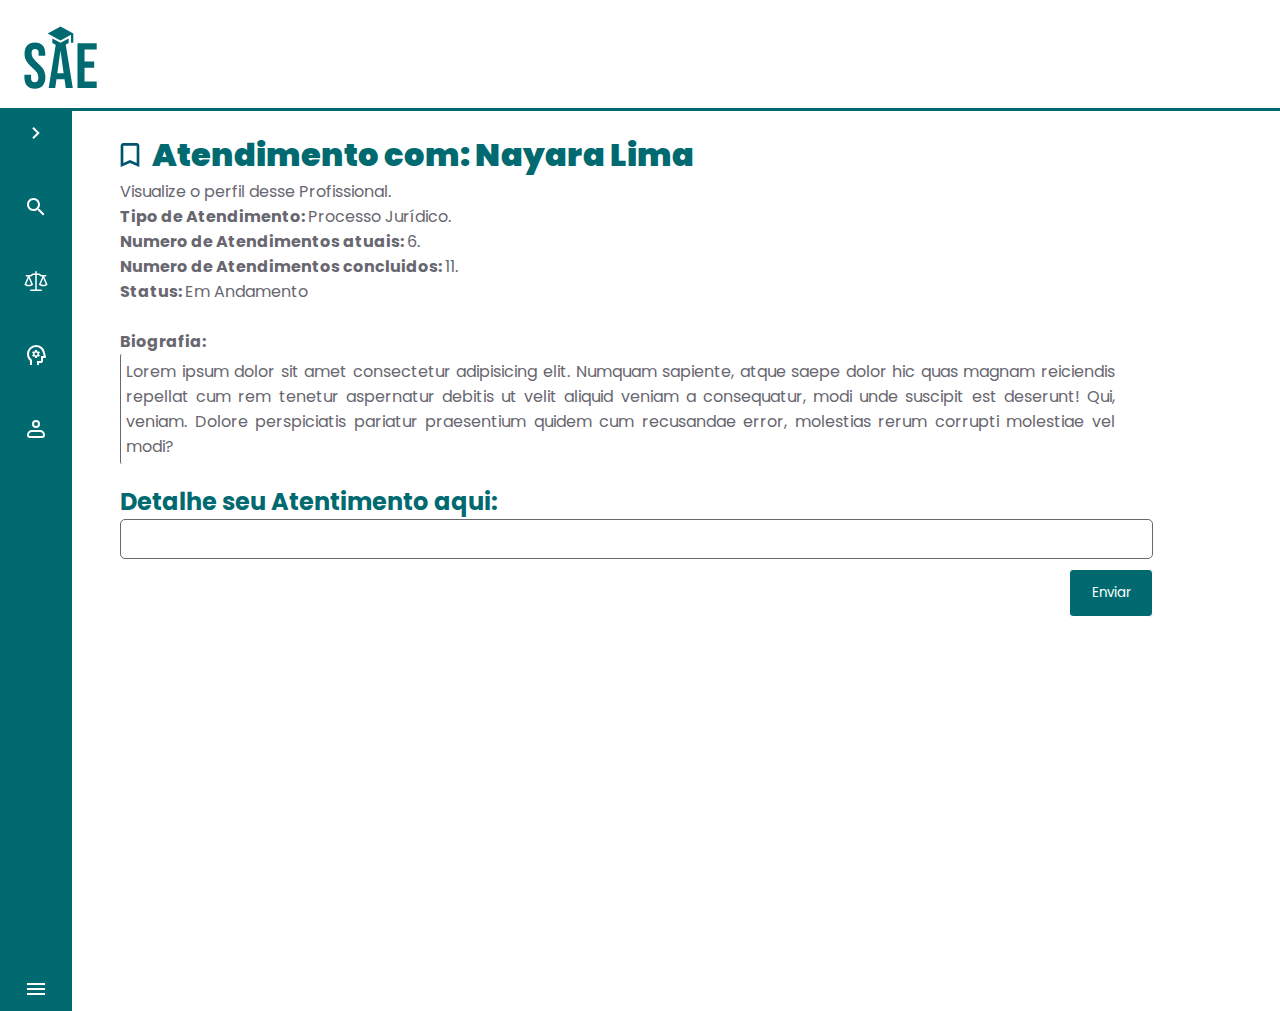
<file: detalhamento/index.html>
<!DOCTYPE html>
<html lang="en">
  <head>
    <meta charset="UTF-8" />
    <meta http-equiv="X-UA-Compatible" content="IE=edge" />
    <meta name="viewport" content="width=device-width, initial-scale=1.0" />
    <title>atendimento</title>
    <link rel="stylesheet" href="style.css" />
    <link rel="shortcut icon" href="/svg/icon.ico" type="image/x-icon" />
  </head>

  <body>
    <header>
      <div class="conteudo-head">
        <div class="logo"><img src="../svg/logo.svg" alt="img-logo" /></div>
      </div>
    </header>
    <main>
      <aside class="barra-lateral">
        <img
          src="../svg/aside/setaBarraLatera.svg"
          alt="setalareal"
          class="botaoSideBar"
        />
        <a href="../home/index.html"
          ><img
            src="../svg/aside/lupaBranca.svg"
            alt="pesquisalateral"
            class="botaoSideBar"
        /></a>
        <a href="../home-direito/index.html"
          ><img src="../svg/aside/low.svg" alt="balanca" class="botaoSideBar"
        /></a>
        <a href="../home-psico/index.html"
          ><img
            src="../svg/aside/psychology.svg"
            alt="cabecapisco"
            class="botaoSideBar"
        /></a>
        <a href="../profile/index.html"
          ><img
            src="../svg/aside/profile.svg"
            alt="profile"
            class="botaoSideBar"
        /></a>
        <img
          src="../svg/aside/tresRiscosBranco.svg"
          alt="tresRiscos"
          class="botaoSideBar"
          id="teste"
        />
      </aside>
      <div class="conteudo-meio">
        <div class="titulo">
          <img src="../svg/papelAzul.svg" alt="" class="papelzinho" />
          <h1 class="atendimento"><b>Atendimento com: Nayara Lima</b></h1>
        </div>
        <div class="subtitulo">Visualize o perfil desse Profissional.</div>
        <div class="descricao">
          <div class="tipo">
            <p><b>Tipo de Atendimento: </b>Processo Jurídico.</p>
          </div>
          <div class="num-atendimento">
            <p><b>Numero de Atendimentos atuais: </b>6.</p>
          </div>
          <div class="num-atendimento">
            <p><b>Numero de Atendimentos concluidos: </b>11.</p>
          </div>
          <div class="status">
            <p><b>Status: </b>Em Andamento</p>
          </div>
          <br />
          <b>Biografia:</b>
          <div class="bio">
            <p align="justify">
              Lorem ipsum dolor sit amet consectetur adipisicing elit. Numquam
              sapiente, atque saepe dolor hic quas magnam reiciendis repellat
              cum rem tenetur aspernatur debitis ut velit aliquid veniam a
              consequatur, modi unde suscipit est deserunt! Qui, veniam. Dolore
              perspiciatis pariatur praesentium quidem cum recusandae error,
              molestias rerum corrupti molestiae vel modi?
            </p>
          </div>
        </div>
        <div class="corpo">
          <div class="atendimento">
            <h2>Detalhe seu Atentimento aqui:</h2>
          </div>
          <textarea class="entrada"></textarea>
          <button class="botao">Enviar</button>
        </div>
      </div>
    </main>
  </body>
</html>
</file>
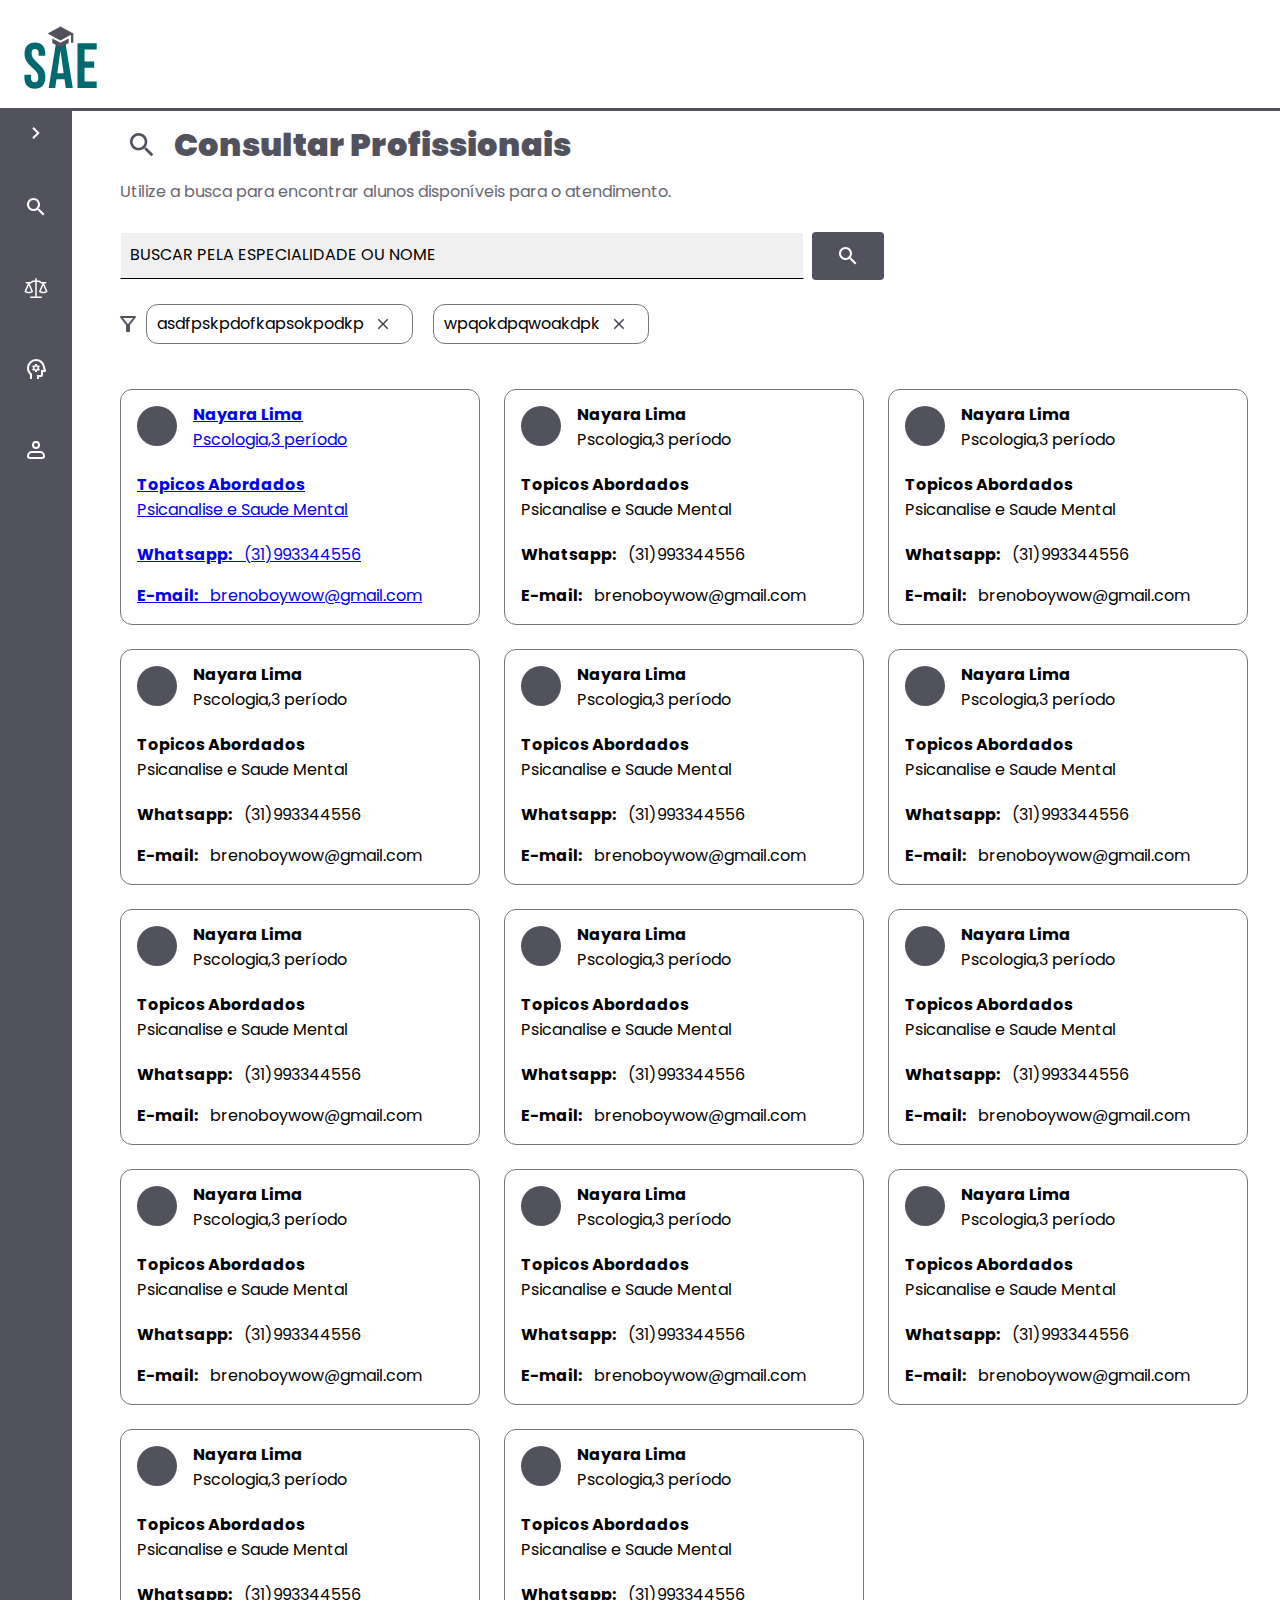
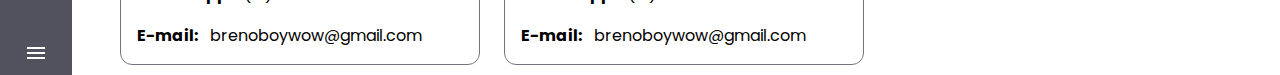
<file: home-direito/index.html>
<!DOCTYPE html>
<html lang="en">

<head>
  <meta charset="UTF-8" />
  <meta http-equiv="X-UA-Compatible" content="IE=edge" />
  <meta name="viewport" content="width=device-width, initial-scale=1.0" />
  <title>Direito</title>
  <link rel="stylesheet" href="style.css" />
  <link rel="shortcut icon" href="/svg/icon.ico" type="image/x-icon" />
</head>
<body>
  <header>
    <div class="conteudo-head">
      <div class="logo"><img src="/svg/logoPreta.svg" alt="img-logo" /></div>
    </div>
  </header>

  <main>
    <aside class="barra-lateral">
      <img
        src="../svg/aside/setaBarraLatera.svg"
        alt="setalareal"
        class="botaoSideBar"
      />
      <a href="../home/index.html"
        ><img
          src="../svg/aside/lupaBranca.svg"
          alt="pesquisalateral"
          class="botaoSideBar"
      /></a>
      <a href="../home-direito/index.html"
        ><img src="../svg/aside/low.svg" alt="balanca" class="botaoSideBar"
      /></a>
      <a href="../home-psico/index.html"
        ><img
          src="../svg/aside/psychology.svg"
          alt="cabecapisco"
          class="botaoSideBar"
      /></a>
      <a href="../profile/index.html"
        ><img
          src="../svg/aside/profile.svg"
          alt="profile"
          class="botaoSideBar"
      /></a>
      <img
        src="../svg/aside/tresRiscosBranco.svg"
        alt="tresRiscos"
        class="botaoSideBar"
        id="teste"
      />
    </aside>

    <div class="conteudo-meio">
      <div class="box-title">
        <img src="/svg/lupaPreta.svg" alt="lupa" />
        <h1 class="titulo"><b>Consultar Profissionais</b></h1>
      </div>
      <p class="subtitulo">
        Utilize a busca para encontrar alunos disponíveis para o atendimento.
      </p>
      <div class="barra-pesq">
        <div class="inputBox">
          <input type="text" required="required" />
          <span>Buscar pela especialidade ou nome</span>
        </div>
        <div class="botao"><img src="/svg/lupaBranca.svg" alt="" /></div>
      </div>

      <div class="filtro">
        <img src="../svg/aside/filtroPreto.svg" alt="filtro" />
        <div class="bataoFiltro">
          <p>asdfpskpdofkapsokpodkp</p>
          <div class="bntExcluir">
            <img src="../svg/excluir.svg" alt="excluir" />
          </div>
        </div>

        <div class="bataoFiltro">
          <p>wpqokdpqwoakdpk</p>
          <div class="bntExcluir">
            <img src="../svg/excluir.svg" alt="excluir" />
          </div>
        </div>
      </div>
      <div class="tabela-consulta">
        <a href="../detalhamento/index.html">
          <div class="consulta">
            <div class="linha1">
              <div class="circle"></div>
              <div class="campo-atendente">
                <div class="nomeAtendente"><b>Nayara Lima</b></div>
                <div class="descAtendente">Pscologia,3 período</div>
              </div>
            </div>
  
            <div class="linha2">
              <div class="campo-informacoes">
                <div class="info1"><b>Topicos Abordados</b></div>
                <div class="info2">Psicanalise e Saude Mental</div>
              </div>
            </div>
            <div class="linha3">
              <div class="telefone">
                <b>Whatsapp:⠀</b>
                <p>(31)993344556</p>
              </div>
              <div class="email">
                <b>E-mail:⠀</b>
                <p>brenoboywow@gmail.com</p>
              </div>
            </div>
          </div>
        </a>
        
        <div class="consulta">
          <div class="linha1">
            <div class="circle"></div>
            <div class="campo-atendente">
              <div class="nomeAtendente"><b>Nayara Lima</b></div>
              <div class="descAtendente">Pscologia,3 período</div>
            </div>
          </div>

          <div class="linha2">
            <div class="campo-informacoes">
              <div class="info1"><b>Topicos Abordados</b></div>
              <div class="info2">Psicanalise e Saude Mental</div>
            </div>
          </div>
          <div class="linha3">
            <div class="telefone">
              <b>Whatsapp:⠀</b>
              <p>(31)993344556</p>
            </div>
            <div class="email">
              <b>E-mail:⠀</b>
              <p>brenoboywow@gmail.com</p>
            </div>
          </div>
        </div>
        <div class="consulta">
          <div class="linha1">
            <div class="circle"></div>
            <div class="campo-atendente">
              <div class="nomeAtendente"><b>Nayara Lima</b></div>
              <div class="descAtendente">Pscologia,3 período</div>
            </div>
          </div>

          <div class="linha2">
            <div class="campo-informacoes">
              <div class="info1"><b>Topicos Abordados</b></div>
              <div class="info2">Psicanalise e Saude Mental</div>
            </div>
          </div>
          <div class="linha3">
            <div class="telefone">
              <b>Whatsapp:⠀</b>
              <p>(31)993344556</p>
            </div>
            <div class="email">
              <b>E-mail:⠀</b>
              <p>brenoboywow@gmail.com</p>
            </div>
          </div>
        </div>
        <div class="consulta">
          <div class="linha1">
            <div class="circle"></div>
            <div class="campo-atendente">
              <div class="nomeAtendente"><b>Nayara Lima</b></div>
              <div class="descAtendente">Pscologia,3 período</div>
            </div>
          </div>

          <div class="linha2">
            <div class="campo-informacoes">
              <div class="info1"><b>Topicos Abordados</b></div>
              <div class="info2">Psicanalise e Saude Mental</div>
            </div>
          </div>
          <div class="linha3">
            <div class="telefone">
              <b>Whatsapp:⠀</b>
              <p>(31)993344556</p>
            </div>
            <div class="email">
              <b>E-mail:⠀</b>
              <p>brenoboywow@gmail.com</p>
            </div>
          </div>
        </div>
        <div class="consulta">
          <div class="linha1">
            <div class="circle"></div>
            <div class="campo-atendente">
              <div class="nomeAtendente"><b>Nayara Lima</b></div>
              <div class="descAtendente">Pscologia,3 período</div>
            </div>
          </div>

          <div class="linha2">
            <div class="campo-informacoes">
              <div class="info1"><b>Topicos Abordados</b></div>
              <div class="info2">Psicanalise e Saude Mental</div>
            </div>
          </div>
          <div class="linha3">
            <div class="telefone">
              <b>Whatsapp:⠀</b>
              <p>(31)993344556</p>
            </div>
            <div class="email">
              <b>E-mail:⠀</b>
              <p>brenoboywow@gmail.com</p>
            </div>
          </div>
        </div>

        <div class="consulta">
          <div class="linha1">
            <div class="circle"></div>
            <div class="campo-atendente">
              <div class="nomeAtendente"><b>Nayara Lima</b></div>
              <div class="descAtendente">Pscologia,3 período</div>
            </div>
          </div>

          <div class="linha2">
            <div class="campo-informacoes">
              <div class="info1"><b>Topicos Abordados</b></div>
              <div class="info2">Psicanalise e Saude Mental</div>
            </div>
          </div>
          <div class="linha3">
            <div class="telefone">
              <b>Whatsapp:⠀</b>
              <p>(31)993344556</p>
            </div>
            <div class="email">
              <b>E-mail:⠀</b>
              <p>brenoboywow@gmail.com</p>
            </div>
          </div>
        </div>
        <div class="consulta">
          <div class="linha1">
            <div class="circle"></div>
            <div class="campo-atendente">
              <div class="nomeAtendente"><b>Nayara Lima</b></div>
              <div class="descAtendente">Pscologia,3 período</div>
            </div>
          </div>

          <div class="linha2">
            <div class="campo-informacoes">
              <div class="info1"><b>Topicos Abordados</b></div>
              <div class="info2">Psicanalise e Saude Mental</div>
            </div>
          </div>
          <div class="linha3">
            <div class="telefone">
              <b>Whatsapp:⠀</b>
              <p>(31)993344556</p>
            </div>
            <div class="email">
              <b>E-mail:⠀</b>
              <p>brenoboywow@gmail.com</p>
            </div>
          </div>
        </div>
        <div class="consulta">
          <div class="linha1">
            <div class="circle"></div>
            <div class="campo-atendente">
              <div class="nomeAtendente"><b>Nayara Lima</b></div>
              <div class="descAtendente">Pscologia,3 período</div>
            </div>
          </div>

          <div class="linha2">
            <div class="campo-informacoes">
              <div class="info1"><b>Topicos Abordados</b></div>
              <div class="info2">Psicanalise e Saude Mental</div>
            </div>
          </div>
          <div class="linha3">
            <div class="telefone">
              <b>Whatsapp:⠀</b>
              <p>(31)993344556</p>
            </div>
            <div class="email">
              <b>E-mail:⠀</b>
              <p>brenoboywow@gmail.com</p>
            </div>
          </div>
        </div>
        <div class="consulta">
          <div class="linha1">
            <div class="circle"></div>
            <div class="campo-atendente">
              <div class="nomeAtendente"><b>Nayara Lima</b></div>
              <div class="descAtendente">Pscologia,3 período</div>
            </div>
          </div>

          <div class="linha2">
            <div class="campo-informacoes">
              <div class="info1"><b>Topicos Abordados</b></div>
              <div class="info2">Psicanalise e Saude Mental</div>
            </div>
          </div>
          <div class="linha3">
            <div class="telefone">
              <b>Whatsapp:⠀</b>
              <p>(31)993344556</p>
            </div>
            <div class="email">
              <b>E-mail:⠀</b>
              <p>brenoboywow@gmail.com</p>
            </div>
          </div>
        </div>
        <div class="consulta">
          <div class="linha1">
            <div class="circle"></div>
            <div class="campo-atendente">
              <div class="nomeAtendente"><b>Nayara Lima</b></div>
              <div class="descAtendente">Pscologia,3 período</div>
            </div>
          </div>

          <div class="linha2">
            <div class="campo-informacoes">
              <div class="info1"><b>Topicos Abordados</b></div>
              <div class="info2">Psicanalise e Saude Mental</div>
            </div>
          </div>
          <div class="linha3">
            <div class="telefone">
              <b>Whatsapp:⠀</b>
              <p>(31)993344556</p>
            </div>
            <div class="email">
              <b>E-mail:⠀</b>
              <p>brenoboywow@gmail.com</p>
            </div>
          </div>
        </div>
        <div class="consulta">
          <div class="linha1">
            <div class="circle"></div>
            <div class="campo-atendente">
              <div class="nomeAtendente"><b>Nayara Lima</b></div>
              <div class="descAtendente">Pscologia,3 período</div>
            </div>
          </div>

          <div class="linha2">
            <div class="campo-informacoes">
              <div class="info1"><b>Topicos Abordados</b></div>
              <div class="info2">Psicanalise e Saude Mental</div>
            </div>
          </div>
          <div class="linha3">
            <div class="telefone">
              <b>Whatsapp:⠀</b>
              <p>(31)993344556</p>
            </div>
            <div class="email">
              <b>E-mail:⠀</b>
              <p>brenoboywow@gmail.com</p>
            </div>
          </div>
        </div>
        <div class="consulta">
          <div class="linha1">
            <div class="circle"></div>
            <div class="campo-atendente">
              <div class="nomeAtendente"><b>Nayara Lima</b></div>
              <div class="descAtendente">Pscologia,3 período</div>
            </div>
          </div>

          <div class="linha2">
            <div class="campo-informacoes">
              <div class="info1"><b>Topicos Abordados</b></div>
              <div class="info2">Psicanalise e Saude Mental</div>
            </div>
          </div>
          <div class="linha3">
            <div class="telefone">
              <b>Whatsapp:⠀</b>
              <p>(31)993344556</p>
            </div>
            <div class="email">
              <b>E-mail:⠀</b>
              <p>brenoboywow@gmail.com</p>
            </div>
          </div>
        </div>
        <div class="consulta">
          <div class="linha1">
            <div class="circle"></div>
            <div class="campo-atendente">
              <div class="nomeAtendente"><b>Nayara Lima</b></div>
              <div class="descAtendente">Pscologia,3 período</div>
            </div>
          </div>

          <div class="linha2">
            <div class="campo-informacoes">
              <div class="info1"><b>Topicos Abordados</b></div>
              <div class="info2">Psicanalise e Saude Mental</div>
            </div>
          </div>
          <div class="linha3">
            <div class="telefone">
              <b>Whatsapp:⠀</b>
              <p>(31)993344556</p>
            </div>
            <div class="email">
              <b>E-mail:⠀</b>
              <p>brenoboywow@gmail.com</p>
            </div>
          </div>
        </div>
        <div class="consulta">
          <div class="linha1">
            <div class="circle"></div>
            <div class="campo-atendente">
              <div class="nomeAtendente"><b>Nayara Lima</b></div>
              <div class="descAtendente">Pscologia,3 período</div>
            </div>
          </div>

          <div class="linha2">
            <div class="campo-informacoes">
              <div class="info1"><b>Topicos Abordados</b></div>
              <div class="info2">Psicanalise e Saude Mental</div>
            </div>
          </div>
          <div class="linha3">
            <div class="telefone">
              <b>Whatsapp:⠀</b>
              <p>(31)993344556</p>
            </div>
            <div class="email">
              <b>E-mail:⠀</b>
              <p>brenoboywow@gmail.com</p>
            </div>
          </div>
        </div>
      </div>
    </div>
    </div>
  </main>

</body>

</html>
</file>
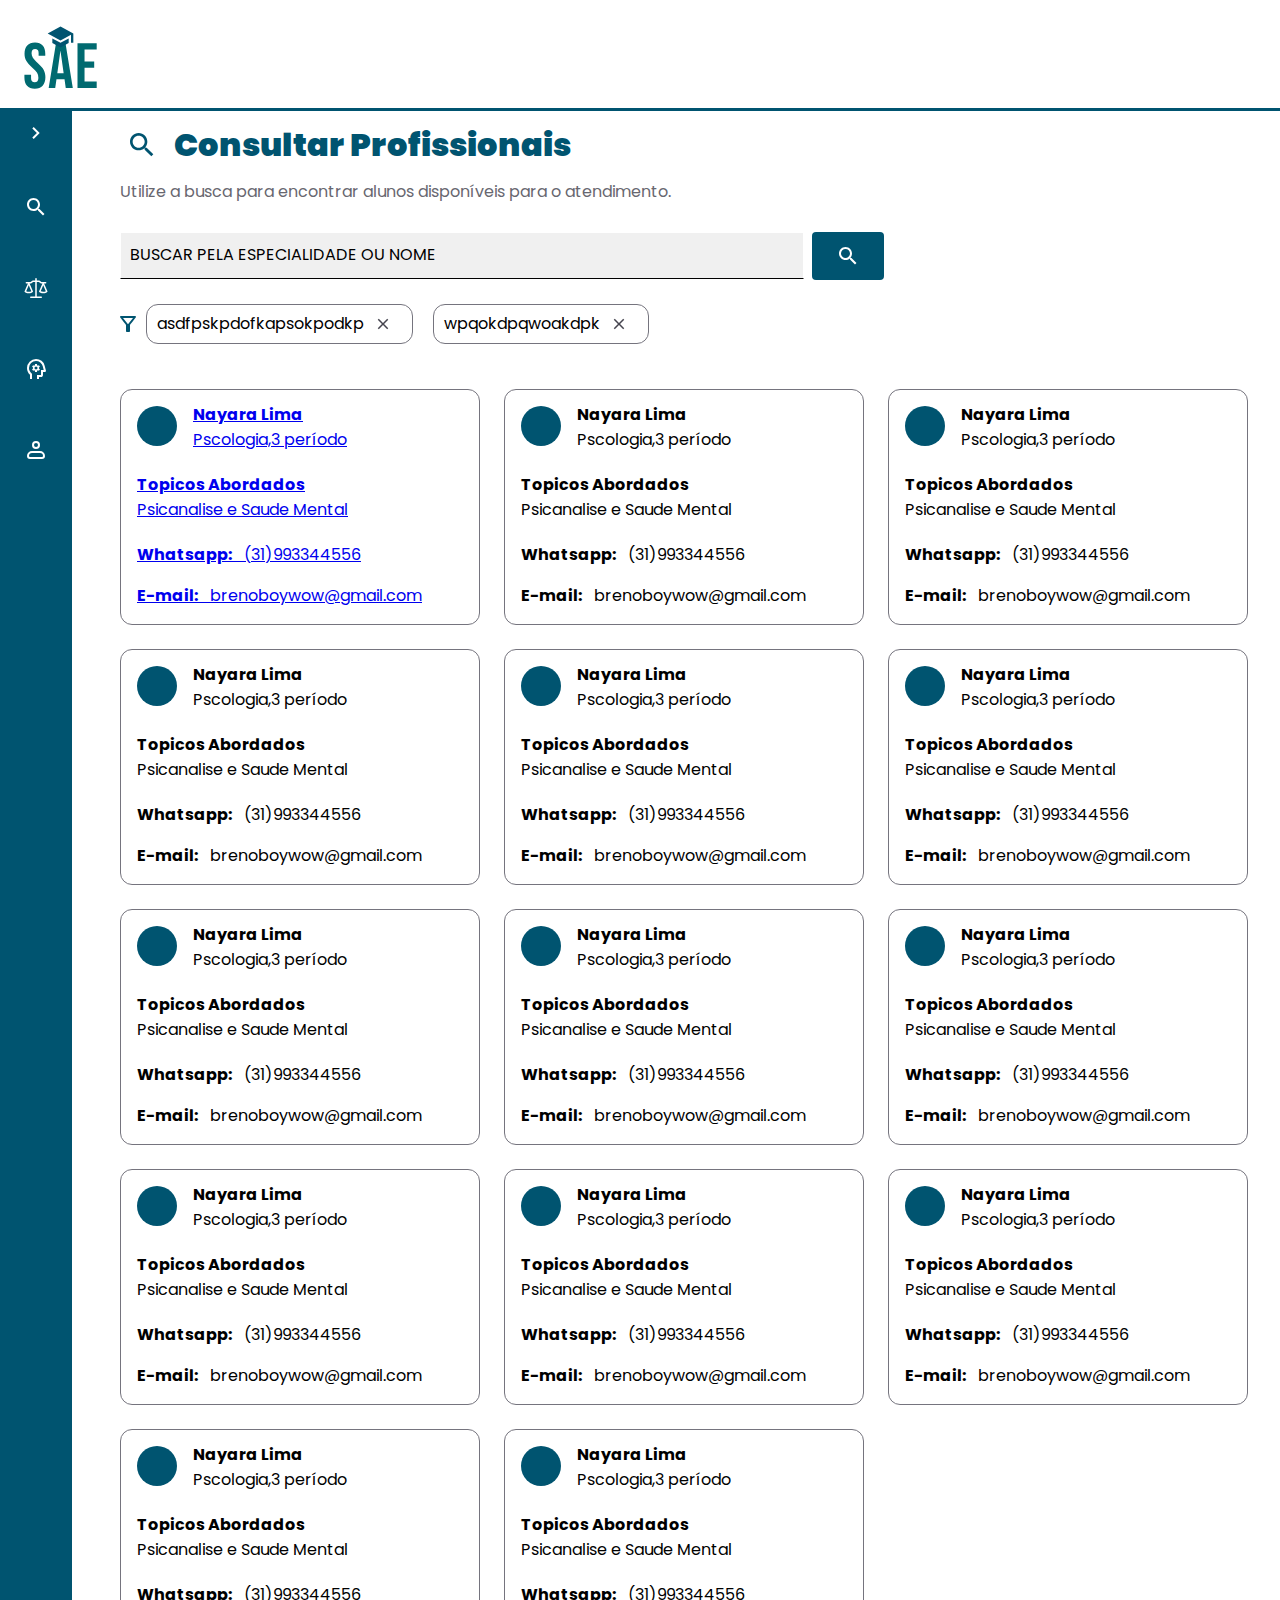
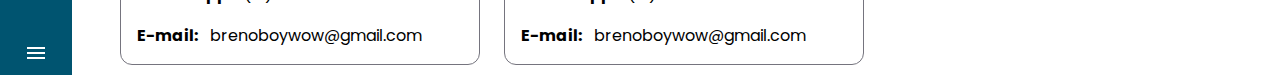
<file: home-psico/index.html>
<!DOCTYPE html>
<html lang="en">

<head>
  <meta charset="UTF-8" />
  <meta http-equiv="X-UA-Compatible" content="IE=edge" />
  <meta name="viewport" content="width=device-width, initial-scale=1.0" />
  <title>Psicologia</title>
  <link rel="stylesheet" href="style.css" />
  <link rel="shortcut icon" href="/svg/icon.ico" type="image/x-icon" />
</head>

<body>
  <header>
    <div class="conteudo-head">
      <div class="logo"><img src="/svg/logoAzul.svg" alt="img-logo" /></div>
    </div>
  </header>

  <main>
    <aside class="barra-lateral">
      <img
        src="../svg/aside/setaBarraLatera.svg"
        alt="setalareal"
        class="botaoSideBar"
      />
      <a href="../home/index.html"
        ><img
          src="../svg/aside/lupaBranca.svg"
          alt="pesquisalateral"
          class="botaoSideBar"
      /></a>
      <a href="../home-direito/index.html"
        ><img src="../svg/aside/low.svg" alt="balanca" class="botaoSideBar"
      /></a>
      <a href="../home-psico/index.html"
        ><img
          src="../svg/aside/psychology.svg"
          alt="cabecapisco"
          class="botaoSideBar"
      /></a>
      <a href="../profile/index.html"
        ><img
          src="../svg/aside/profile.svg"
          alt="profile"
          class="botaoSideBar"
      /></a>
      <img
        src="../svg/aside/tresRiscosBranco.svg"
        alt="tresRiscos"
        class="botaoSideBar"
        id="teste"
      />
    </aside>

    <div class="conteudo-meio">
      <div class="box-title">
        <img src="/svg/lupaAzul.svg" alt="lupa" />
        <h1 class="titulo"><b>Consultar Profissionais</b></h1>
      </div>
      <p class="subtitulo">
        Utilize a busca para encontrar alunos disponíveis para o atendimento.
      </p>
      <div class="barra-pesq">
        <div class="inputBox">
          <input type="text" required="required" />
          <span>Buscar pela especialidade ou nome</span>
        </div>
        <div class="botao"><img src="/svg/lupaBranca.svg" alt="" /></div>
      </div>

      <div class="filtro">
        <img src="../svg/aside/filtroAzul.svg" alt="filtro" />
        <div class="bataoFiltro">
          <p>asdfpskpdofkapsokpodkp</p>
          <div class="bntExcluir">
            <img src="../svg/excluir.svg" alt="excluir" />
          </div>
        </div>

        <div class="bataoFiltro">
          <p>wpqokdpqwoakdpk</p>
          <div class="bntExcluir">
            <img src="../svg/excluir.svg" alt="excluir" />
          </div>
        </div>
      </div>
      <div class="tabela-consulta">
        <a href="../detalhamento/index.html">
          <div class="consulta">
            <div class="linha1">
              <div class="circle"></div>
              <div class="campo-atendente">
                <div class="nomeAtendente"><b>Nayara Lima</b></div>
                <div class="descAtendente">Pscologia,3 período</div>
              </div>
            </div>
  
            <div class="linha2">
              <div class="campo-informacoes">
                <div class="info1"><b>Topicos Abordados</b></div>
                <div class="info2">Psicanalise e Saude Mental</div>
              </div>
            </div>
            <div class="linha3">
              <div class="telefone">
                <b>Whatsapp:⠀</b>
                <p>(31)993344556</p>
              </div>
              <div class="email">
                <b>E-mail:⠀</b>
                <p>brenoboywow@gmail.com</p>
              </div>
            </div>
          </div>
        </a>
        
        <div class="consulta">
          <div class="linha1">
            <div class="circle"></div>
            <div class="campo-atendente">
              <div class="nomeAtendente"><b>Nayara Lima</b></div>
              <div class="descAtendente">Pscologia,3 período</div>
            </div>
          </div>

          <div class="linha2">
            <div class="campo-informacoes">
              <div class="info1"><b>Topicos Abordados</b></div>
              <div class="info2">Psicanalise e Saude Mental</div>
            </div>
          </div>
          <div class="linha3">
            <div class="telefone">
              <b>Whatsapp:⠀</b>
              <p>(31)993344556</p>
            </div>
            <div class="email">
              <b>E-mail:⠀</b>
              <p>brenoboywow@gmail.com</p>
            </div>
          </div>
        </div>
        <div class="consulta">
          <div class="linha1">
            <div class="circle"></div>
            <div class="campo-atendente">
              <div class="nomeAtendente"><b>Nayara Lima</b></div>
              <div class="descAtendente">Pscologia,3 período</div>
            </div>
          </div>

          <div class="linha2">
            <div class="campo-informacoes">
              <div class="info1"><b>Topicos Abordados</b></div>
              <div class="info2">Psicanalise e Saude Mental</div>
            </div>
          </div>
          <div class="linha3">
            <div class="telefone">
              <b>Whatsapp:⠀</b>
              <p>(31)993344556</p>
            </div>
            <div class="email">
              <b>E-mail:⠀</b>
              <p>brenoboywow@gmail.com</p>
            </div>
          </div>
        </div>
        <div class="consulta">
          <div class="linha1">
            <div class="circle"></div>
            <div class="campo-atendente">
              <div class="nomeAtendente"><b>Nayara Lima</b></div>
              <div class="descAtendente">Pscologia,3 período</div>
            </div>
          </div>

          <div class="linha2">
            <div class="campo-informacoes">
              <div class="info1"><b>Topicos Abordados</b></div>
              <div class="info2">Psicanalise e Saude Mental</div>
            </div>
          </div>
          <div class="linha3">
            <div class="telefone">
              <b>Whatsapp:⠀</b>
              <p>(31)993344556</p>
            </div>
            <div class="email">
              <b>E-mail:⠀</b>
              <p>brenoboywow@gmail.com</p>
            </div>
          </div>
        </div>
        <div class="consulta">
          <div class="linha1">
            <div class="circle"></div>
            <div class="campo-atendente">
              <div class="nomeAtendente"><b>Nayara Lima</b></div>
              <div class="descAtendente">Pscologia,3 período</div>
            </div>
          </div>

          <div class="linha2">
            <div class="campo-informacoes">
              <div class="info1"><b>Topicos Abordados</b></div>
              <div class="info2">Psicanalise e Saude Mental</div>
            </div>
          </div>
          <div class="linha3">
            <div class="telefone">
              <b>Whatsapp:⠀</b>
              <p>(31)993344556</p>
            </div>
            <div class="email">
              <b>E-mail:⠀</b>
              <p>brenoboywow@gmail.com</p>
            </div>
          </div>
        </div>

        <div class="consulta">
          <div class="linha1">
            <div class="circle"></div>
            <div class="campo-atendente">
              <div class="nomeAtendente"><b>Nayara Lima</b></div>
              <div class="descAtendente">Pscologia,3 período</div>
            </div>
          </div>

          <div class="linha2">
            <div class="campo-informacoes">
              <div class="info1"><b>Topicos Abordados</b></div>
              <div class="info2">Psicanalise e Saude Mental</div>
            </div>
          </div>
          <div class="linha3">
            <div class="telefone">
              <b>Whatsapp:⠀</b>
              <p>(31)993344556</p>
            </div>
            <div class="email">
              <b>E-mail:⠀</b>
              <p>brenoboywow@gmail.com</p>
            </div>
          </div>
        </div>
        <div class="consulta">
          <div class="linha1">
            <div class="circle"></div>
            <div class="campo-atendente">
              <div class="nomeAtendente"><b>Nayara Lima</b></div>
              <div class="descAtendente">Pscologia,3 período</div>
            </div>
          </div>

          <div class="linha2">
            <div class="campo-informacoes">
              <div class="info1"><b>Topicos Abordados</b></div>
              <div class="info2">Psicanalise e Saude Mental</div>
            </div>
          </div>
          <div class="linha3">
            <div class="telefone">
              <b>Whatsapp:⠀</b>
              <p>(31)993344556</p>
            </div>
            <div class="email">
              <b>E-mail:⠀</b>
              <p>brenoboywow@gmail.com</p>
            </div>
          </div>
        </div>
        <div class="consulta">
          <div class="linha1">
            <div class="circle"></div>
            <div class="campo-atendente">
              <div class="nomeAtendente"><b>Nayara Lima</b></div>
              <div class="descAtendente">Pscologia,3 período</div>
            </div>
          </div>

          <div class="linha2">
            <div class="campo-informacoes">
              <div class="info1"><b>Topicos Abordados</b></div>
              <div class="info2">Psicanalise e Saude Mental</div>
            </div>
          </div>
          <div class="linha3">
            <div class="telefone">
              <b>Whatsapp:⠀</b>
              <p>(31)993344556</p>
            </div>
            <div class="email">
              <b>E-mail:⠀</b>
              <p>brenoboywow@gmail.com</p>
            </div>
          </div>
        </div>
        <div class="consulta">
          <div class="linha1">
            <div class="circle"></div>
            <div class="campo-atendente">
              <div class="nomeAtendente"><b>Nayara Lima</b></div>
              <div class="descAtendente">Pscologia,3 período</div>
            </div>
          </div>

          <div class="linha2">
            <div class="campo-informacoes">
              <div class="info1"><b>Topicos Abordados</b></div>
              <div class="info2">Psicanalise e Saude Mental</div>
            </div>
          </div>
          <div class="linha3">
            <div class="telefone">
              <b>Whatsapp:⠀</b>
              <p>(31)993344556</p>
            </div>
            <div class="email">
              <b>E-mail:⠀</b>
              <p>brenoboywow@gmail.com</p>
            </div>
          </div>
        </div>
        <div class="consulta">
          <div class="linha1">
            <div class="circle"></div>
            <div class="campo-atendente">
              <div class="nomeAtendente"><b>Nayara Lima</b></div>
              <div class="descAtendente">Pscologia,3 período</div>
            </div>
          </div>

          <div class="linha2">
            <div class="campo-informacoes">
              <div class="info1"><b>Topicos Abordados</b></div>
              <div class="info2">Psicanalise e Saude Mental</div>
            </div>
          </div>
          <div class="linha3">
            <div class="telefone">
              <b>Whatsapp:⠀</b>
              <p>(31)993344556</p>
            </div>
            <div class="email">
              <b>E-mail:⠀</b>
              <p>brenoboywow@gmail.com</p>
            </div>
          </div>
        </div>
        <div class="consulta">
          <div class="linha1">
            <div class="circle"></div>
            <div class="campo-atendente">
              <div class="nomeAtendente"><b>Nayara Lima</b></div>
              <div class="descAtendente">Pscologia,3 período</div>
            </div>
          </div>

          <div class="linha2">
            <div class="campo-informacoes">
              <div class="info1"><b>Topicos Abordados</b></div>
              <div class="info2">Psicanalise e Saude Mental</div>
            </div>
          </div>
          <div class="linha3">
            <div class="telefone">
              <b>Whatsapp:⠀</b>
              <p>(31)993344556</p>
            </div>
            <div class="email">
              <b>E-mail:⠀</b>
              <p>brenoboywow@gmail.com</p>
            </div>
          </div>
        </div>
        <div class="consulta">
          <div class="linha1">
            <div class="circle"></div>
            <div class="campo-atendente">
              <div class="nomeAtendente"><b>Nayara Lima</b></div>
              <div class="descAtendente">Pscologia,3 período</div>
            </div>
          </div>

          <div class="linha2">
            <div class="campo-informacoes">
              <div class="info1"><b>Topicos Abordados</b></div>
              <div class="info2">Psicanalise e Saude Mental</div>
            </div>
          </div>
          <div class="linha3">
            <div class="telefone">
              <b>Whatsapp:⠀</b>
              <p>(31)993344556</p>
            </div>
            <div class="email">
              <b>E-mail:⠀</b>
              <p>brenoboywow@gmail.com</p>
            </div>
          </div>
        </div>
        <div class="consulta">
          <div class="linha1">
            <div class="circle"></div>
            <div class="campo-atendente">
              <div class="nomeAtendente"><b>Nayara Lima</b></div>
              <div class="descAtendente">Pscologia,3 período</div>
            </div>
          </div>

          <div class="linha2">
            <div class="campo-informacoes">
              <div class="info1"><b>Topicos Abordados</b></div>
              <div class="info2">Psicanalise e Saude Mental</div>
            </div>
          </div>
          <div class="linha3">
            <div class="telefone">
              <b>Whatsapp:⠀</b>
              <p>(31)993344556</p>
            </div>
            <div class="email">
              <b>E-mail:⠀</b>
              <p>brenoboywow@gmail.com</p>
            </div>
          </div>
        </div>
        <div class="consulta">
          <div class="linha1">
            <div class="circle"></div>
            <div class="campo-atendente">
              <div class="nomeAtendente"><b>Nayara Lima</b></div>
              <div class="descAtendente">Pscologia,3 período</div>
            </div>
          </div>

          <div class="linha2">
            <div class="campo-informacoes">
              <div class="info1"><b>Topicos Abordados</b></div>
              <div class="info2">Psicanalise e Saude Mental</div>
            </div>
          </div>
          <div class="linha3">
            <div class="telefone">
              <b>Whatsapp:⠀</b>
              <p>(31)993344556</p>
            </div>
            <div class="email">
              <b>E-mail:⠀</b>
              <p>brenoboywow@gmail.com</p>
            </div>
          </div>
        </div>
      </div>
    </div>
    </div>
  </main>

</body>

</html>
</file>
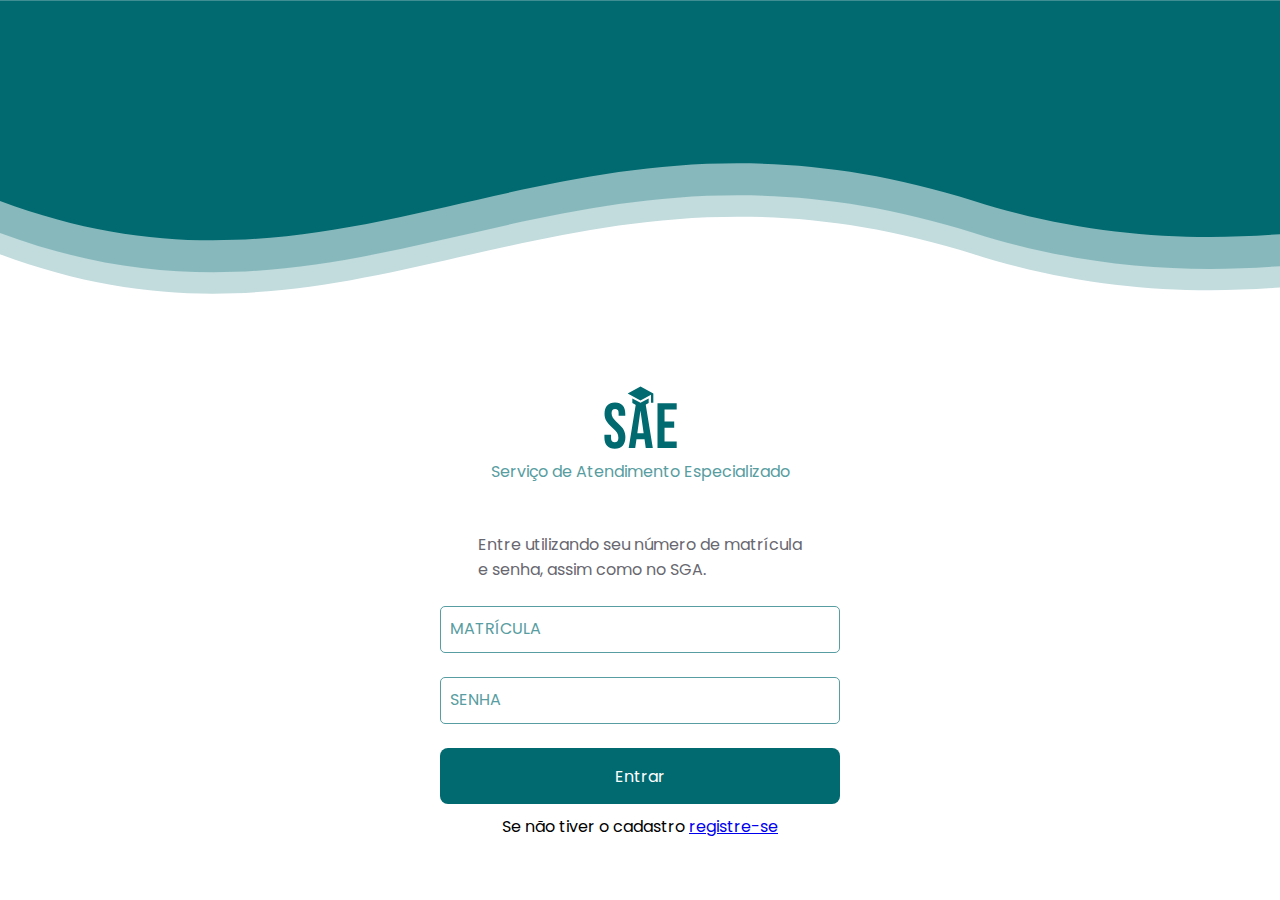
<file: login/index.html>
<!DOCTYPE html>
<html lang="en">
  <head>
    <meta charset="UTF-8" />
    <meta http-equiv="X-UA-Compatible" content="IE=edge" />
    <meta name="viewport" content="width=device-width, initial-scale=1.0" />
    <title>SAE-login</title>
    <link rel="stylesheet" href="style.css" />
    <link rel="shortcut icon" href="/svg/icon.ico" type="image/x-icon" />
  </head>
  <body>
    <header>
      <div class="cabecalho-img">
        <img src="/svg/header.svg" alt="img-ondas" />
      </div>
    </header>

    <main>
      <div class="box-sae">
        <div class="logo"><img src="/svg/logo.svg" alt="img-logo" /></div>
        <div class="texto-servico">
          <p>Serviço de Atendimento Especializado</p>
        </div>
        <div class="texto-registo">
          <p>
            Entre utilizando seu número de matrícula <br />
            e senha, assim como no SGA.
          </p>
        </div>

        <div id="inputBox">
          <input type="text" required="required" />
          <span>Matrícula</span>
        </div>
        <div id="inputBox">
          <input type="text" required="required" />
          <span>Senha</span>
        </div>
        <div class="botao">Entrar</div>
        <p class="register">
          Se não tiver o cadastro
          <a href="/registro/index.html"> registre-se</a>
        </p>
      </div>
    </main>
    <footer>
      <div class="foo"></div>
    </footer>
  </body>
</html>
</file>
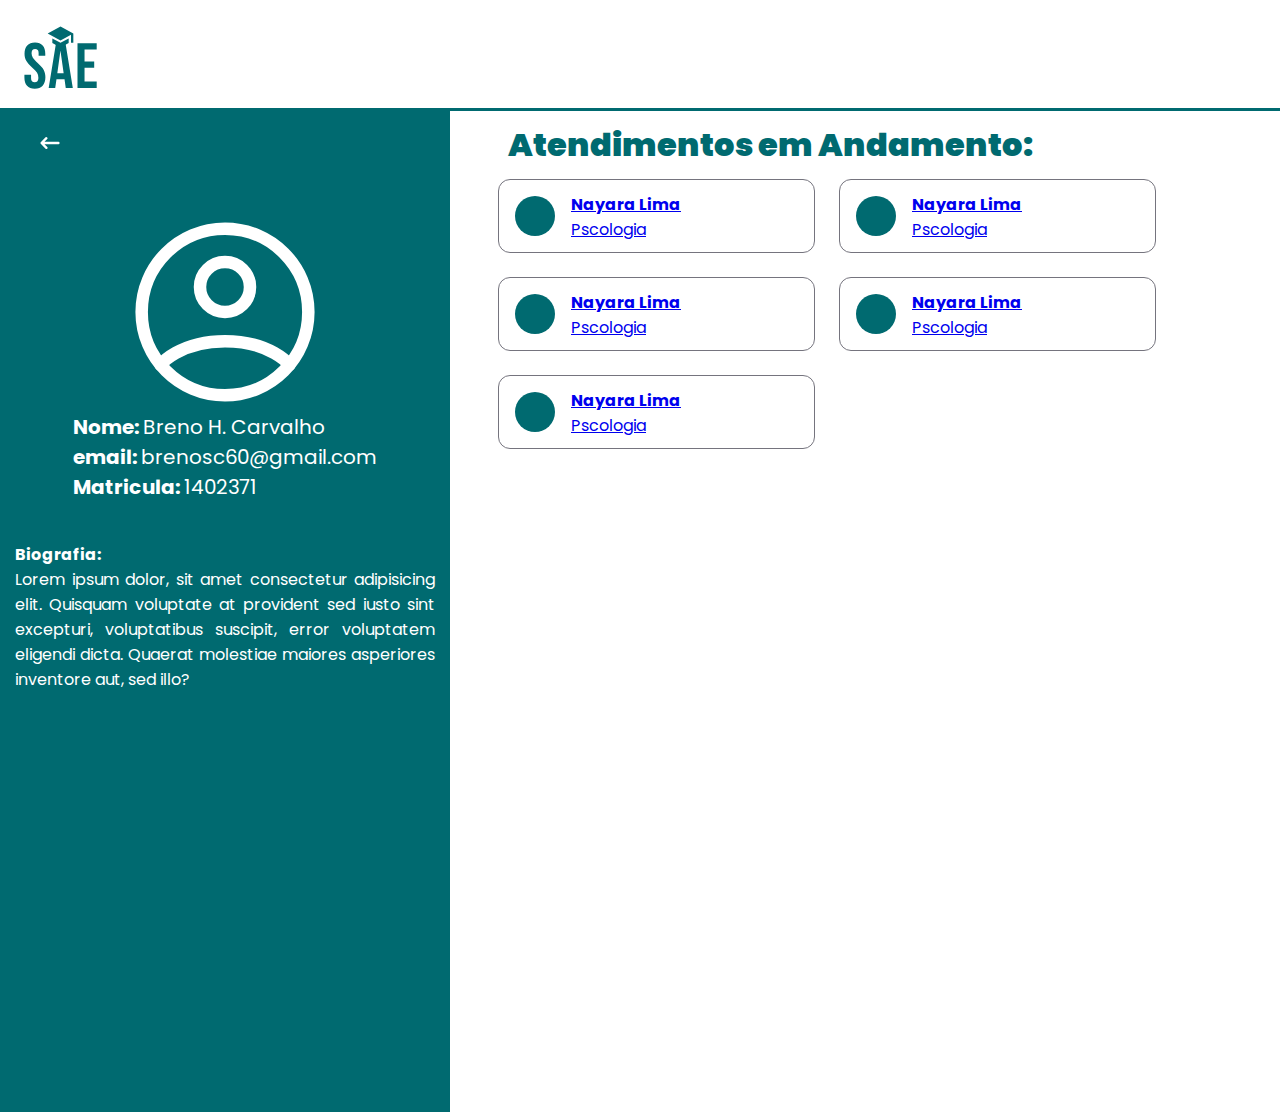
<file: profile/index.html>
<!DOCTYPE html>
<html lang="en">

<head>
  <meta charset="UTF-8" />
  <meta http-equiv="X-UA-Compatible" content="IE=edge" />
  <meta name="viewport" content="width=device-width, initial-scale=1.0" />
  <title>Perfil</title>
  <link rel="stylesheet" href="style.css" />
  <link rel="shortcut icon" href="/svg/icon.ico" type="image/x-icon" />
</head>

<body>
  <header>
    <div class="conteudo-head">
      <div class="logo"><img src="/svg/logo.svg" alt="img-logo" /></div>
    </div>
  </header>
  <main>
    <div class="perfil">
      <a href="../home-direito/index.html"
      ><img
        src="../svg/aside/setaParaEsq.svg"
        alt="setaParaEsq"
        class="botao-voltar"
    /></a>
      <div class="blocoPerfil">
        <div class="foto">
          <img src="../svg/fotoPerfil.svg" alt="" />
          <div class="edit"></div>
        </div>
        <div class="itensPerfil">
          <div class="nome"><b>Nome: </b> Breno H. Carvalho</div>
          <div class="email">
            <b>email: </b> brenosc60@gmail.com
            <div class="edit2"></div>
          </div>
          <div class="matricula"><b>Matricula: </b>1402371</div>
        </div>
        <br />
        <div class="biografia">
          <b>Biografia: </b>
          <p align="justify">
Lorem ipsum dolor, sit amet consectetur adipisicing elit. Quisquam voluptate at provident sed iusto sint excepturi, voluptatibus suscipit, error voluptatem eligendi dicta. Quaerat molestiae maiores asperiores inventore aut, sed illo?
            <div class="edit3"></div>
          </p>
        </div>
      </div>
    </div>

    <div class="conteudo-meio">
      <div class="box-title">
        <h1 class="titulo"><b>Atendimentos em Andamento:</b></h1>
      </div>
      <div class="tabela-consulta">
        <a href="../detalhamento/index.html">
          <div class="consulta">
            <div class="linha1">
              <div class="circle"></div>
              <div class="campo-atendente">
                <div class="nomeAtendente"><b>Nayara Lima</b></div>
                <div class="descAtendente">Pscologia</div>
              </div>
            </div>
          </div>

          <a href="../detalhamento/index.html">
            <div class="consulta">
              <div class="linha1">
                <div class="circle"></div>
                <div class="campo-atendente">
                  <div class="nomeAtendente"><b>Nayara Lima</b></div>
                  <div class="descAtendente">Pscologia</div>
                </div>
              </div>
            </div>
            <a href="../detalhamento/index.html">
              <div class="consulta">
                <div class="linha1">
                  <div class="circle"></div>
                  <div class="campo-atendente">
                    <div class="nomeAtendente"><b>Nayara Lima</b></div>
                    <div class="descAtendente">Pscologia</div>
                  </div>
                </div>
              </div>
              <a href="../detalhamento/index.html">
                <div class="consulta">
                  <div class="linha1">
                    <div class="circle"></div>
                    <div class="campo-atendente">
                      <div class="nomeAtendente"><b>Nayara Lima</b></div>
                      <div class="descAtendente">Pscologia</div>
                    </div>
                  </div>
                </div>
                <a href="../detalhamento/index.html">
                  <div class="consulta">
                    <div class="linha1">
                      <div class="circle"></div>
                      <div class="campo-atendente">
                        <div class="nomeAtendente"><b>Nayara Lima</b></div>
                        <div class="descAtendente">Pscologia</div>
                      </div>
                    </div>
                  </div>
      </div>
    </div>
    </a>
    </div>
    </div>
  </main>
</body>

</html>
</file>
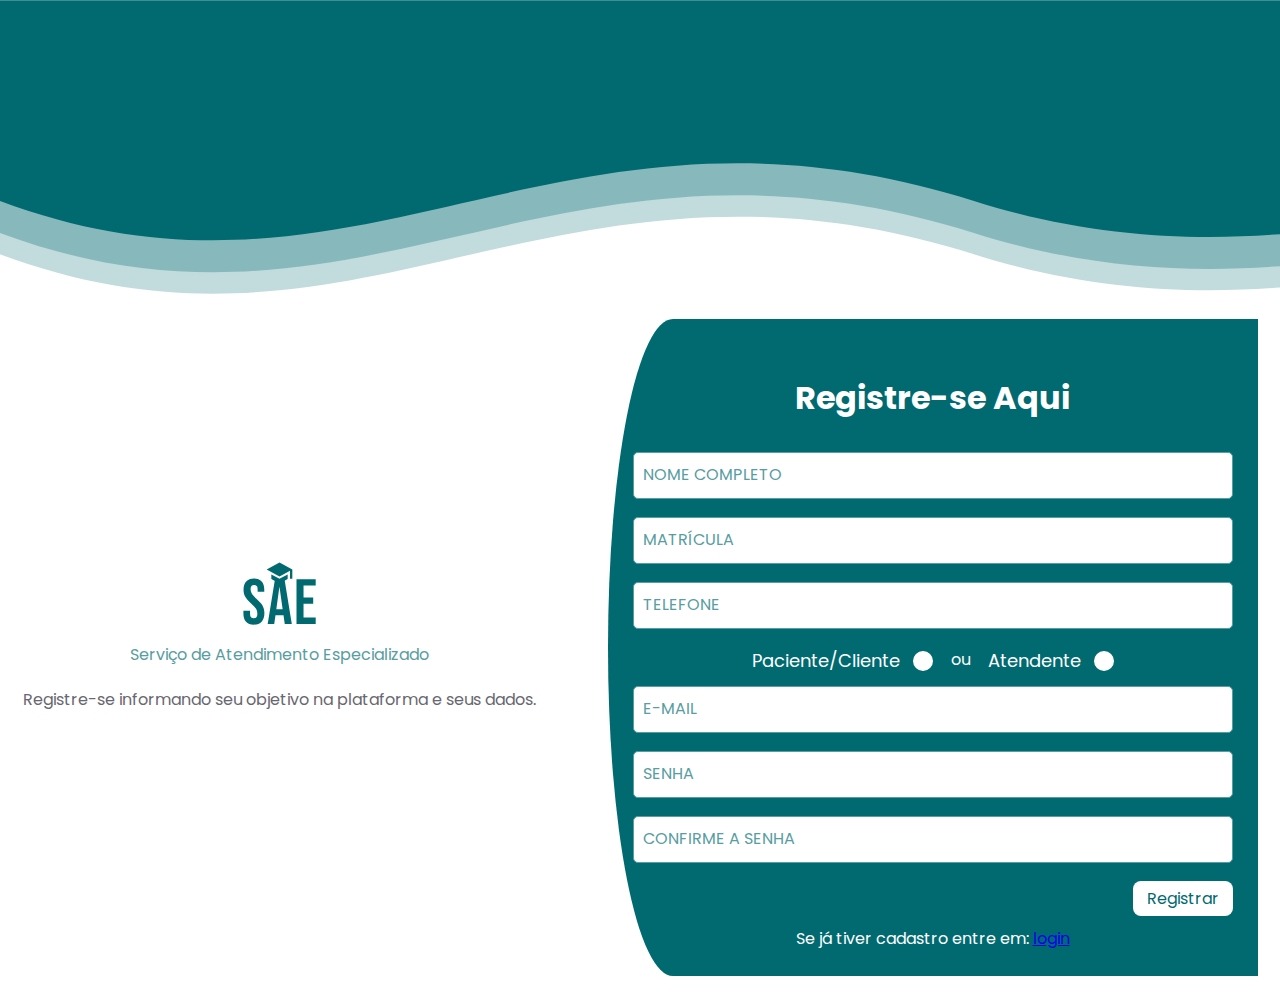
<file: registro/index.html>
<!DOCTYPE html>
<html lang="en">
  <head>
    <meta charset="UTF-8" />
    <meta http-equiv="X-UA-Compatible" content="IE=edge" />
    <meta name="viewport" content="width=device-width, initial-scale=1.0" />
    <title>SAE-registro</title>
    <link rel="stylesheet" href="style.css" />
    <link rel="shortcut icon" href="/svg/icon.ico" type="image/x-icon" />
  </head>
  <body>
    <header>
      <div class="cabecalho-img">
        <img src="/svg/header.svg" alt="img-ondas" />
      </div>
    </header>
      <main>
        <div class="box-sae">
          <div class="bloco-descricao">
            <div class="logo"><img src="/svg/logo.svg" alt="img-logo" /></div>
            <div class="texto-servico">
              <p>Serviço de Atendimento Especializado</p>
            </div>
            <div class="texto-registo">
              <p>Registre-se informando seu objetivo na plataforma e seus dados.</p>
            </div>
          </div>
          <div class="preenchimento">
            <div class="titulo-registro"><h1>Registre-se Aqui</h1></div>
            <div id="inputBox">
              <input type="text" required="required" />
              <span>Nome Completo</span>
            </div>
            <div id="inputBox">
              <input type="text" required="required" />
              <span>Matrícula</span>
            </div>
  
            <div id="inputBox">
              <input type="text" required="required" />
              <span>Telefone</span>
            </div>
            <div class="marcador">
              <label class="checkbox"><p class="txtCheckBox">Paciente/Cliente</p>  
                <input type="checkbox">
                <span class="checkmark"></span>
              </label>
              <p>ou</p>
              <label class="checkbox"><p class="txtCheckBox">Atendente</p>
                <input type="checkbox">
                <span class="checkmark"></span>
              </label>
            </div>
            <div id="inputBox">
              <input type="text" required="required" />
              <span>E-mail</span>
            </div>
            <div id="inputBox">
              <input type="text" required="required" />
              <span>Senha</span>
            </div><div id="inputBox">
              <input type="text" required="required" />
              <span>Confirme a Senha</span>
            </div>
           
              <div class="botao">Registrar</div>
              <p class="register">
                Se já tiver cadastro entre em:
                <a href="/login/index.html">login</a>
              </p>
          </div>
        </div>
        </div>
      </main>
    <footer></footer>
  </body>
</html>
</file>
<file: detalhamento/style.css>
@import url("https://fonts.googleapis.com/css2?family=Poppins&display=swap");

* {
    margin: 0;
    padding: 0;
    box-sizing: border-box;
    font-family: 'Poppins';
}

.conteudo-head {
    border-bottom: 3px solid #006A70;
}

.logo {
    margin-left: 24px;
    margin-top: 22.64px;
    margin-bottom: 12px;
    /* border: red solid; */
}

main {
    display: flex;
    /* width: auto; */
    /* border: red solid; */
}


.barra-lateral {
    display: flex;
    text-align: center;
    align-items: center;
    flex-direction: column;
    gap: 40px;
    background-color: #006A70;
    min-width: 72px;
    min-height: 100vh;
    height: auto;
    /* border: red solid; */
}

.botaoSideBar {
    display: flex;
    margin-top: 10px;
    color: #fff;
    /* border: red solid; */
}

#teste {
    margin-top: auto;
    margin-bottom: 10px;
    /* border: red solid; */
}

.conteudo-meio:nth-child(2) {
    display: flex;
    flex-direction: column;
    padding-left: 48px;
    padding-bottom: 10px;
    /* border: red solid; */
}

.papelzinho {
    padding-top: 20px;
}

.titulo {
    display: flex;
    gap: 12px;
    color: #006A70;
    /* border: red solid; */
}

.subtitulo {
    color: #686770;
    /* border: red solid; */
}

.descricao {
    color: #686770;
    /* border: red solid; */
}

.bio {
    border-left: #686770 1px solid;
    border-radius: 2px;
    padding: 5px;
    width: 1000px;
}

.corpo {
    display: flex;
    flex-direction: column;
    min-height: 30vh;
    /* border: red solid; */

}

.atendimento {
    margin-top: 20px;
    color: #006A70;
}

.entrada {
    resize: none;
    overflow: hidden;
    border: #686770 1px solid;
    border-radius: 5px;
    height: 40px;
    transition: height 0.2s;
}

.entrada:focus {
    height: 100px;
    /* Ajuste a altura desejada */
}

.botao {
    display: flex;
    justify-content: center;
    align-items: center;
    padding: 10px 24px;
    width: 84px;
    height: 48px;
    margin-top: 10px;
    margin-left: 949px;
    color: #fff;
    background: #006A70;
    border-radius: 4px;
    border: #fff solid 1px;
    /* border: red solid; */

}

.botao:hover {
    background: #065155;
    cursor: pointer;
    border: #686770 solid 1px;
}
</file>
<file: home-direito/style.css>
@import url("https://fonts.googleapis.com/css2?family=Poppins&display=swap");

* {
    margin: 0;
    padding: 0;
    box-sizing: border-box;
    font-family: 'Poppins';
}

.conteudo-head {
    border-bottom: 3px solid #52525F;
}

.logo {
    margin-left: 24px;
    margin-top: 22.64px;
    margin-bottom: 12px;
    /* border: red solid; */
}

main {
    display: flex;
    width: auto;
    /* border: red solid; */
}

.barra-lateral {
    display: flex;
    text-align: center;
    align-items: center;
    flex-direction: column;
    gap: 40px;
    background-color: #52525F;
    min-width: 72px;
    min-height: 900px;
    height: auto;
    /* border: red solid; */
}

.botaoSideBar {
    margin-top: 10px;
    color: #fff;
    /* border: red solid; */
}

.botaoSideBar:nth-child(6) {
    margin-top: auto;
    margin-bottom: 10px;
    /* border: red solid; */
}


.conteudo-meio:nth-child(2) {
    display: flex;
    flex-direction: column;
    padding-left: 48px;
    padding-bottom: 10px;
    width: auto;
    height: auto;
    /* border: red solid; */
}

.box-title {
    display: flex;
    flex-flow: row wrap;
    gap: 20px;
    padding: 10px;
    width: 600px;
    /* border: red solid; */
}

.titulo {
    color: #52525F;
}

.subtitulo {
    color: #686770;
    /* border: red solid; */
}

.barra-pesq {
    display: flex;
    margin-top: 28px;
    gap: 8px;
}

.inputBox {
    position: relative;
    width: 684px;
    /* border: red solid; */
}

.inputBox input {
    width: 100%;
    padding: 10px;
    border: 1px solid #ffffff;
    background-color: rgba(0, 0, 0, 0.06);
    border-bottom: 1px #000000 solid;
    outline: none;
    font-size: 1em;
    /* border: red solid; */
}

.inputBox span {
    position: absolute;
    left: 0;
    padding: 10px;
    pointer-events: none;
    font-size: 1em;
    color: #000000;
    text-transform: uppercase;
}

.inputBox input:valid~span,
.inputBox input:focus~span {
    color: #000000;
    transform: translateX(10px) translateY(-7px);
    font-size: 0.65em;
    padding: 0 4px;
    background-color: rgba(0, 0, 0, 0.06);
    transition: 0.2s;
}

.botao {
    display: flex;
    justify-content: center;
    align-items: center;
    padding: 10px 24px;
    width: 72px;
    height: 48px;
    color: #fff;
    background: #52525F;
    border-radius: 4px;
    /* border: red solid; */

}

/* filtro pai */
.filtro {
    display: flex;
    flex-wrap: row wrap;
    margin-top: 24px;
    margin-bottom: 45px;
    width: 100%;
    /* border: red solid; */
}

.bataoFiltro {
    display: flex;
    align-items: center;
    border: #75747E solid 1px;
    width: auto;
    height: 40px;
    padding: 10px;
    margin-left: 10px;
    margin-right: 10px;
    border-radius: 12px;
    /* border: red solid; */
}

.bntExcluir {
    display: flex;
    align-items: center;
    width: 15%;
    padding: 10px;
    /* border: red solid; */
}

.tabela-consulta {
    display: flex;
    flex-direction: row;
    flex-wrap: wrap;
    gap: 24px;
}

.consulta {
    display: flex;
    flex-direction: column;
    width: 360px;
    height: 236px;
    border: rgba(117, 116, 126, 1)solid 1px;
    border-radius: 12px;
    /* border: red solid; */
}

.linha1 {
    display: flex;
    height: 72px;
    /* border: red solid; */
}

.campo-atendente {
    margin-top: 12px;
    display: flex;
    flex-direction: column;
}

.nomeAtendente {
    font-size: 16px;
    /* border: red solid; */
}

.circle {
    width: 40px;
    height: 40px;
    margin: 16px 16px 0;
    border-radius: 50%;
    background-color: #52525F;
    /* border: red solid; */
}

.linha2 {
    display: flex;
    /* border: red solid; */
    height: 76px;
}

.campo-informacoes {
    margin-top: 16px;
    margin-left: 16px;
    display: flex;
    flex-direction: column;
}

.linha3 {
    padding: 16px;
    gap: 16px;
    /* border: red solid; */
}

.telefone {
    display: flex;
    margin-bottom: 16px;
}

.email {
    display: flex;
    /* border: red solid; */
}
</file>
<file: home-psico/style.css>
@import url("https://fonts.googleapis.com/css2?family=Poppins&display=swap");

* {
    margin: 0;
    padding: 0;
    box-sizing: border-box;
    font-family: 'Poppins';
}

.conteudo-head {
    border-bottom: 3px solid #005470;
}

.logo {
    margin-left: 24px;
    margin-top: 22.64px;
    margin-bottom: 12px;
    /* border: red solid; */
}

main {
    display: flex;
    width: auto;
    /* border: red solid; */
}

.barra-lateral {
    display: flex;
    text-align: center;
    align-items: center;
    flex-direction: column;
    gap: 40px;
    background-color: #005470;
    min-width: 72px;
    min-height: 900px;
    height: auto;
    /* border: red solid; */
}

.botaoSideBar {
    margin-top: 10px;
    color: #fff;
    /* border: red solid; */
}

.botaoSideBar:nth-child(6) {
    margin-top: auto;
    margin-bottom: 10px;
    /* border: red solid; */
}


.conteudo-meio:nth-child(2) {
    display: flex;
    flex-direction: column;
    padding-left: 48px;
    padding-bottom: 10px;
    width: auto;
    height: auto;
    /* border: red solid; */
}

.box-title {
    display: flex;
    flex-flow: row wrap;
    gap: 20px;
    padding: 10px;
    width: 600px;
    /* border: red solid; */
}

.titulo {
    color: #005470;
}

.subtitulo {
    color: #686770;
    /* border: red solid; */
}

.barra-pesq {
    display: flex;
    margin-top: 28px;
    gap: 8px;
}

.inputBox {
    position: relative;
    width: 684px;
    /* border: red solid; */
}

.inputBox input {
    width: 100%;
    padding: 10px;
    border: 1px solid #ffffff;
    background-color: rgba(0, 0, 0, 0.06);
    border-bottom: 1px #000000 solid;
    outline: none;
    font-size: 1em;
    /* border: red solid; */
}

.inputBox span {
    position: absolute;
    left: 0;
    padding: 10px;
    pointer-events: none;
    font-size: 1em;
    color: #000000;
    text-transform: uppercase;
}

.inputBox input:valid~span,
.inputBox input:focus~span {
    color: #000000;
    transform: translateX(10px) translateY(-7px);
    font-size: 0.65em;
    padding: 0 4px;
    background-color: rgba(255, 255, 255, 0.06);
    transition: 0.2s;
}

.botao {
    display: flex;
    justify-content: center;
    align-items: center;
    padding: 10px 24px;
    width: 72px;
    height: 48px;
    color: #fff;
    background: #005470;
    border-radius: 4px;
    /* border: red solid; */

}

/* filtro pai */
.filtro {
    display: flex;
    flex-wrap: row wrap;
    margin-top: 24px;
    margin-bottom: 45px;
    width: 100%;
    /* border: red solid; */
}

.bataoFiltro {
    display: flex;
    align-items: center;
    border: #75747E solid 1px;
    width: auto;
    height: 40px;
    padding: 10px;
    margin-left: 10px;
    margin-right: 10px;
    border-radius: 12px;
    /* border: red solid; */
}

.bntExcluir {
    display: flex;
    align-items: center;
    width: 15%;
    padding: 10px;
    /* border: red solid; */
}

.tabela-consulta {
    display: flex;
    flex-direction: row;
    flex-wrap: wrap;
    gap: 24px;
}

.consulta {
    display: flex;
    flex-direction: column;
    width: 360px;
    height: 236px;
    border: rgba(117, 116, 126, 1)solid 1px;
    border-radius: 12px;
    /* border: red solid; */
}

.linha1 {
    display: flex;
    height: 72px;
    /* border: red solid; */
}

.campo-atendente {
    margin-top: 12px;
    display: flex;
    flex-direction: column;
}

.nomeAtendente {
    font-size: 16px;
    /* border: red solid; */
}

.circle {
    width: 40px;
    height: 40px;
    margin: 16px 16px 0;
    border-radius: 50%;
    background-color: #005470;
    /* border: red solid; */
}

.linha2 {
    display: flex;
    /* border: red solid; */
    height: 76px;
}

.campo-informacoes {
    margin-top: 16px;
    margin-left: 16px;
    display: flex;
    flex-direction: column;
}

.linha3 {
    padding: 16px;
    gap: 16px;
    /* border: red solid; */
}

.telefone {
    display: flex;
    margin-bottom: 16px;
}

.email {
    display: flex;
    /* border: red solid; */
}
</file>
<file: login/style.css>
@import url("https://fonts.googleapis.com/css2?family=Poppins&display=swap");


* {
    margin: 0;
    padding: 0;
    box-sizing: border-box;
    font-family: 'Poppins';
}

.cabecalho-img {
    width: 100%;
    height: 100%;
    overflow: hidden;
}

.box-sae {
    display: flex;
    flex-flow: column wrap;
    justify-content: center;
    align-items: center;
    margin-top: 82px;
}

.logo {
    display: flex;
    margin-bottom: 10px;
}

.texto-servico {
    color: #579DA1;
    margin-bottom: 0;
}

.texto-registo {
    margin-top: 48px;
    color: #686770;
    margin-bottom: 24px;
}

#inputBox {
    position: relative;
    width: 400px;
}

#inputBox input {
    width: 100%;
    padding: 10px;
    border: 1px solid #579DA1;
    background-color: white;
    border-radius: 5px;
    outline: none;
    font-size: 1em;
    margin-bottom: 24px;
}

#inputBox span {
    position: absolute;
    left: 0;
    padding: 10px;
    pointer-events: none;
    font-size: 1em;
    color: #579DA1;
    text-transform: uppercase;
}

#inputBox input:valid~span,
#inputBox input:focus~span {
    color: #579DA1;
    transform: translateX(10px) translateY(-7px);
    font-size: 0.65em;
    padding: 0 4px;
    background-color: white;
}

.register {
    margin-top: 10px;
    align-items: center;
}

.register a:visited {
    color: #006A70;
}

.botao {
    display: flex;
    justify-content: center;
    align-items: center;
    padding: 10px 24px;
    width: 400px;
    height: 56px;
    color: #fff;
    background: #006A70;
    border-radius: 8px;

}

.foo {
    width: 10px;
    height: 30px;
}
</file>
<file: profile/style.css>
@import url("https://fonts.googleapis.com/css2?family=Poppins&display=swap");

* {
    margin: 0;
    padding: 0;
    box-sizing: border-box;
    font-family: 'Poppins';
}

.conteudo-head {
    border-bottom: 3px solid #006A70;
}

.logo {
    margin: 22.64px 0 12px 24px;
    /* border: red solid; */
}

main {
    display: flex;
    width: auto;
    /* border: red solid; */
}

.botao-voltar {
    margin: 20px 350px 50px 0;
    cursor: pointer;
    /* border: red solid; */
}

.perfil {
    display: flex;
    flex-direction: column;
    align-items: center;
    justify-content: center;
    width: 450px;
    height: auto;
    color: #ffff;
    background-color: #006A70;
    /* border: red solid; */
}

.blocoPerfil {
    display: flex;
    flex-direction: column;
    align-items: center;
    margin-top: 0px;
    height: 100vh;
    /* border: red solid; */
}



.foto {
    display: flex;
    cursor: pointer;
    /* border: red solid; */
}

.itensPerfil {
    display: flex;
    flex-direction: column;
    font-size: 20px;
    /* border: red solid; */
}

.email {
    cursor: pointer;
}

.biografia {
    display: flex;
    flex-direction: column;
    padding: 15px;
    /* border: red solid; */
}

/* testes envolvendo o botao de editar */
.edit {
    position: absolute;
    width: 200px;
    height: 200px;
    /* border: red solid; */
}

/* 
.edit2 {
    position: absolute;
    top: 413px;
    left: 40px;
    height: 30px;
    width: 340px;
    border: red solid;
}

.edit3 {
    position: absolute;
    left: 100px;
    width: 500px;
    height: 200px;
    border: red solid;
} */

.edit:hover {
    background-image: url(../svg/edit.svg);
    background-repeat: no-repeat;
}

/*
.edit2:hover {
    background-image: url(../svg/edit2.svg);
    background-repeat: no-repeat;
}

.edit3:hover {
    background-image: url(../svg/edit3.svg);
    background-repeat: no-repeat;
} */

.conteudo-meio:nth-child(2) {
    display: flex;
    flex-direction: column;
    padding-left: 48px;
    padding-bottom: 10px;
    width: auto;
    height: auto;
}

.box-title {
    display: flex;
    flex-flow: row wrap;
    gap: 20px;
    padding: 10px;
    width: 600px;
    /* border: red solid; */
}

.titulo {
    color: #006A70;
}

.tabela-consulta {
    display: flex;
    flex-direction: row;
    flex-wrap: wrap;
    max-width: 700px;
    height: auto;
    gap: 24px;
    /* border: red solid; */
}

.consulta {
    display: flex;
    flex-direction: column;
    width: 317px;
    border: rgba(117, 116, 126, 1)solid 1px;
    border-radius: 12px;
    /* border: red solid; */
}

.linha1 {
    display: flex;
    height: 72px;
    /* border: red solid; */
}

.campo-atendente {
    margin-top: 12px;
    display: flex;
    flex-direction: column;
}

.nomeAtendente {
    font-size: 16px;
    /* border: red solid; */
}

.circle {
    width: 40px;
    height: 40px;
    margin: 16px 16px 0;
    border-radius: 50%;
    background-color: #006A70;
}
</file>
<file: registro/style.css>
@import url("https://fonts.googleapis.com/css2?family=Poppins&display=swap");


* {
    margin: 0;
    padding: 0;
    box-sizing: border-box;
    font-family: 'Poppins';
}

.cabecalho-img {
    overflow: hidden;
    /* border: red solid; */
}

.box-sae {
    display: flex;
    margin-top: 18px;
    flex-flow: row wrap;
    justify-content: center;
    align-items: center;
    /* border: red solid; */
}

.bloco-descricao {
    display: flex;
    flex-flow: column wrap;
    justify-content: center;
    align-items: center;
    margin-right: 72px;
    /* border: red solid; */
}

.logo {
    margin-bottom: 10px;
    /* border: red solid; */
}

.texto-servico {
    color: #579DA1;
    margin-bottom: 0;
    /* border: red solid; */
}

.texto-registo {
    margin-top: 20px;
    color: #686770;
    /* border: red 1px solid; */
    margin-bottom: 24px;
}


.preenchimento {
    display: flex;
    flex-direction: column;
    align-items: center;
    background-color: #006A70;
    padding: 25px;
    border-top-left-radius: 10% 50%;
    border-bottom-left-radius: 10% 50%;
}

.titulo-registro {
    color: #ffffff;
    padding: 30px;
}

#inputBox {
    position: relative;
    width: 600px;
    /* border: red solid; */
}

#inputBox input {
    width: 100%;
    padding: 10px;
    border: 1px solid #579DA1;
    background-color: white;
    border-radius: 5px;
    outline: none;
    font-size: 1em;
    margin-bottom: 18px;
}

#inputBox span {
    position: absolute;
    left: 0;
    padding: 10px;
    pointer-events: none;
    font-size: 1em;
    color: #579DA1;
    text-transform: uppercase;
}

#inputBox input:valid~span,
#inputBox input:focus~span {
    color: #579DA1;
    transform: translateX(10px) translateY(-7px);
    font-size: 0.65em;
    padding: 0 4px;
    border-radius: 5px;
    background-color: white;
}

.marcador {
    display: flex;
    flex-direction: row;
    color: #ffffff;
    gap: 18px;
    /* border: red solid; */
}


/* Estilos do checkbox */
.checkbox {
    display: flex;
    align-items: center;
    margin-bottom: 12px;
    cursor: pointer;
    font-size: 18px;
    user-select: none;
}

.checkbox input {
    opacity: 0;
    cursor: pointer;
}

.checkmark {
    position: relative;
    flex-shrink: 0;
    height: 20px;
    width: 20px;
    background-color: #ffffff;
    border-radius: 50%;
}

.checkbox input:checked~.checkmark {
    background-color: #ffffff;
}

.checkmark:after {
    content: "";
    position: absolute;
    top: 50%;
    left: 50%;
    transform: translate(-50%, -50%);
    display: none;
    width: 8px;
    height: 8px;
    border-radius: 50%;
    background: #006A70;
}

.checkbox input:checked~.checkmark:after {
    display: block;
}

.interacao {
    display: flex;
}

.botao {
    display: flex;
    margin-top: 0px;
    justify-content: center;
    align-items: center;
    padding: 10px 24px;
    width: 100px;
    height: 35px;
    margin-left: 500px;
    background-color: #fff;
    color: #006A70;
    border-radius: 8px;
    cursor: pointer;
    /* border: red 1px solid; */
}

.register {
    margin-top: 10px;
    align-items: center;
    color: rgb(255, 255, 255);
    /* border: red 1px solid; */
}

.register a:visited {
    color: #C2DBDD;
}

footer {
    height: 30px;
}
</file>
